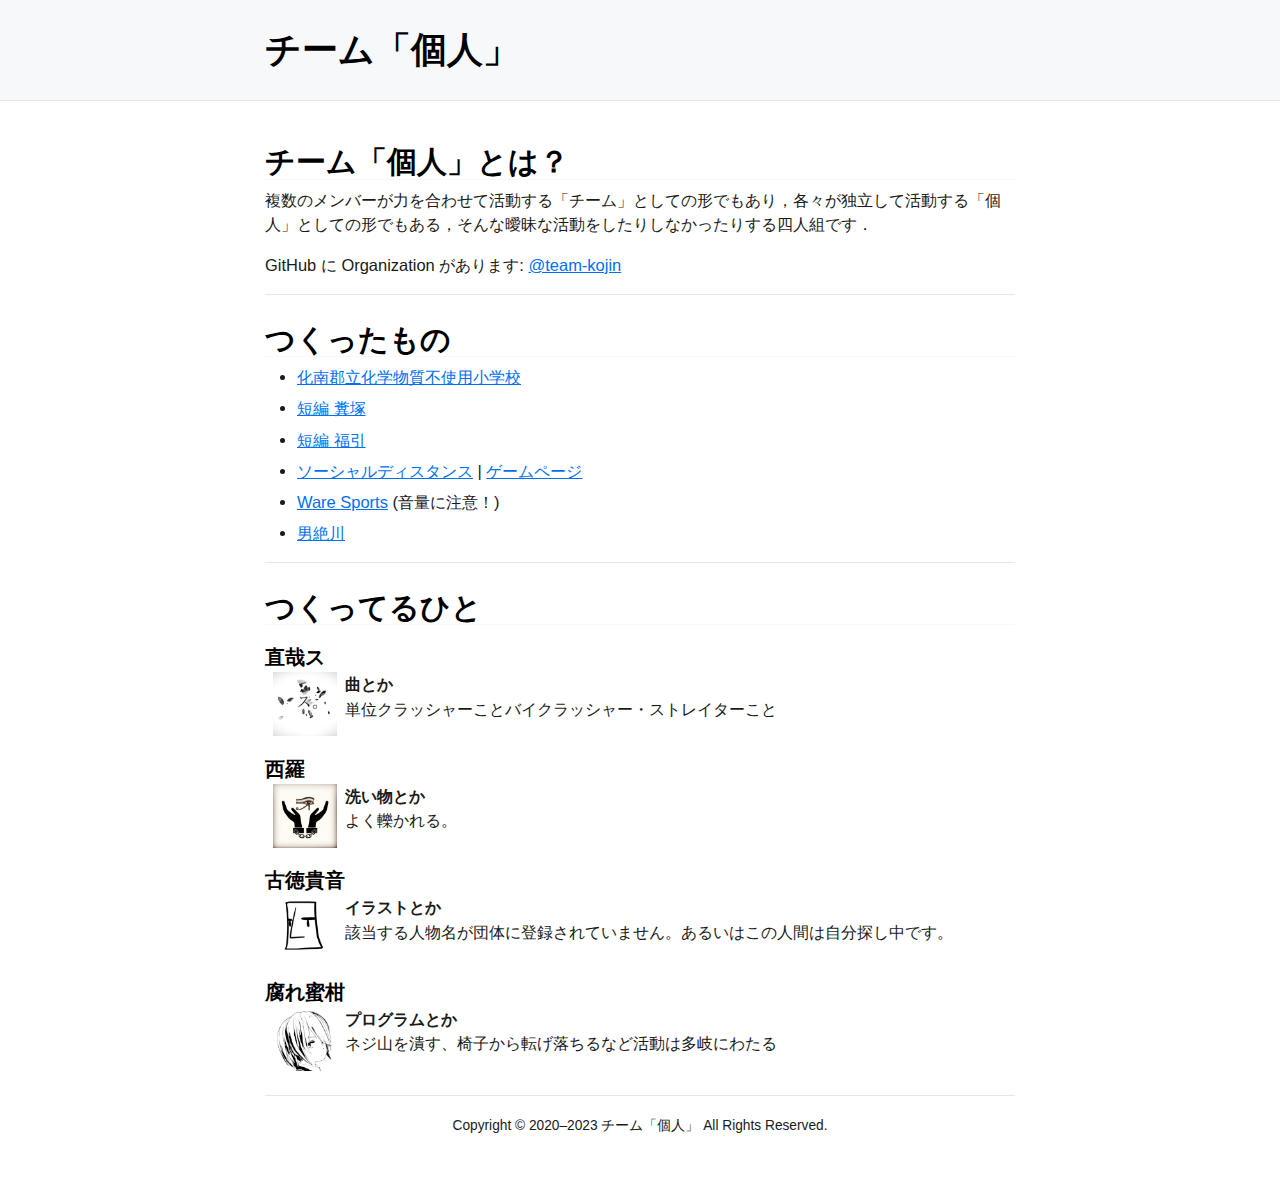
<file: index.html>
<!DOCTYPE html>
<html lang="ja">
<head>
<meta charset="utf-8">
<title>チーム「個人」</title>
<meta name="viewport" content="width=device-width, initial-scale=1.0">
<link rel="stylesheet" href="/css/new.css">
<style>
.c { text-align: center; }
.youtube { max-width: 100%; width: 510px; height: 315px; }
</style>
</head>
<body>
<main>
<header>
<h1>チーム「個人」</h1>
</header>
<article>
<h2>チーム「個人」とは？</h2>
<p>
複数のメンバーが力を合わせて活動する「チーム」としての形でもあり，各々が独立して活動する「個人」としての形でもある，そんな曖昧な活動をしたりしなかったりする四人組です．
</p>
<p>
GitHub に Organization があります: <a href="https://github.com/team-kojin">@team-kojin</a>
</p>
</article>
<hr>
<article>
<h2>つくったもの</h2>
<ul>
<li><a href="https://kusaremkn.github.io/kanan/">化南郡立化学物質不使用小学校</a></li>
<li><a href="/tkn/kusoduka.html">短編 糞塚</a></li>
<li><a href="/tkn/fukubiki.html">短編 福引</a></li>
<li><a href="/works/sodi.html">ソーシャルディスタンス</a> | <a href="/sodi/">ゲームページ</a></li>
<li><a href="/audio/waresports.wav">Ware Sports</a> (音量に注意！)</li>
<li><a href="/tkn/odaegawa.html">男絶川</a></li>
</ul>
</article>
<hr>
<article>
<h2>つくってるひと</h2>
<section>
<h4>直哉ス</h4>
<div>
<img style="vertical-align: middle; margin: auto .5rem; float: left;" height=64 alt="直哉ス" src="./img/noys.png">
<div><b>曲とか</b></div>
<p style="min-height: 2rem;">単位クラッシャーことバイクラッシャー・ストレイターこと</p>
</div>
</section>
<div style="clear: both;"></div>
<section>
<h4>西羅</h4>
<div>
<img style="vertical-align: middle; margin: auto .5rem; float: left;" height=64 alt="西羅" src="./img/nsr.png">
<div><b>洗い物とか</b></div>
<p style="min-height: 2rem;">よく轢かれる。</p>
</div>
</section>
<div style="clear: both;"></div>
<section>
<h4>古徳貴音</h4>
<div>
<img style="vertical-align: middle; margin: auto .5rem; float: left;" height=64 alt="古徳貴音" src="./img/tkn.png">
<div><b>イラストとか</b></div>
<p style="min-height: 2rem;">該当する人物名が団体に登録されていません。あるいはこの人間は自分探し中です。</p>
</div>
</section>
<div style="clear: both;"></div>
<section>
<h4>腐れ蜜柑</h4>
<div>
<img style="vertical-align: middle; margin: auto .5rem; float: left;" height=64 alt="腐れ蜜柑" src="./img/mkn.png">
<div><b>プログラムとか</b></div>
<p style="min-height: 2rem;">ネジ山を潰す、椅子から転げ落ちるなど活動は多岐にわたる</p>
</div>
</section>
<div style="clear: both;"></div>
</article>
</main>
<hr>
<footer class="c">
<p>
<small>
Copyright &copy; 2020&#x2013;2023 チーム「個人」
All Rights Reserved.
</small>
</p>
</footer>
</body>
</html>
</file>
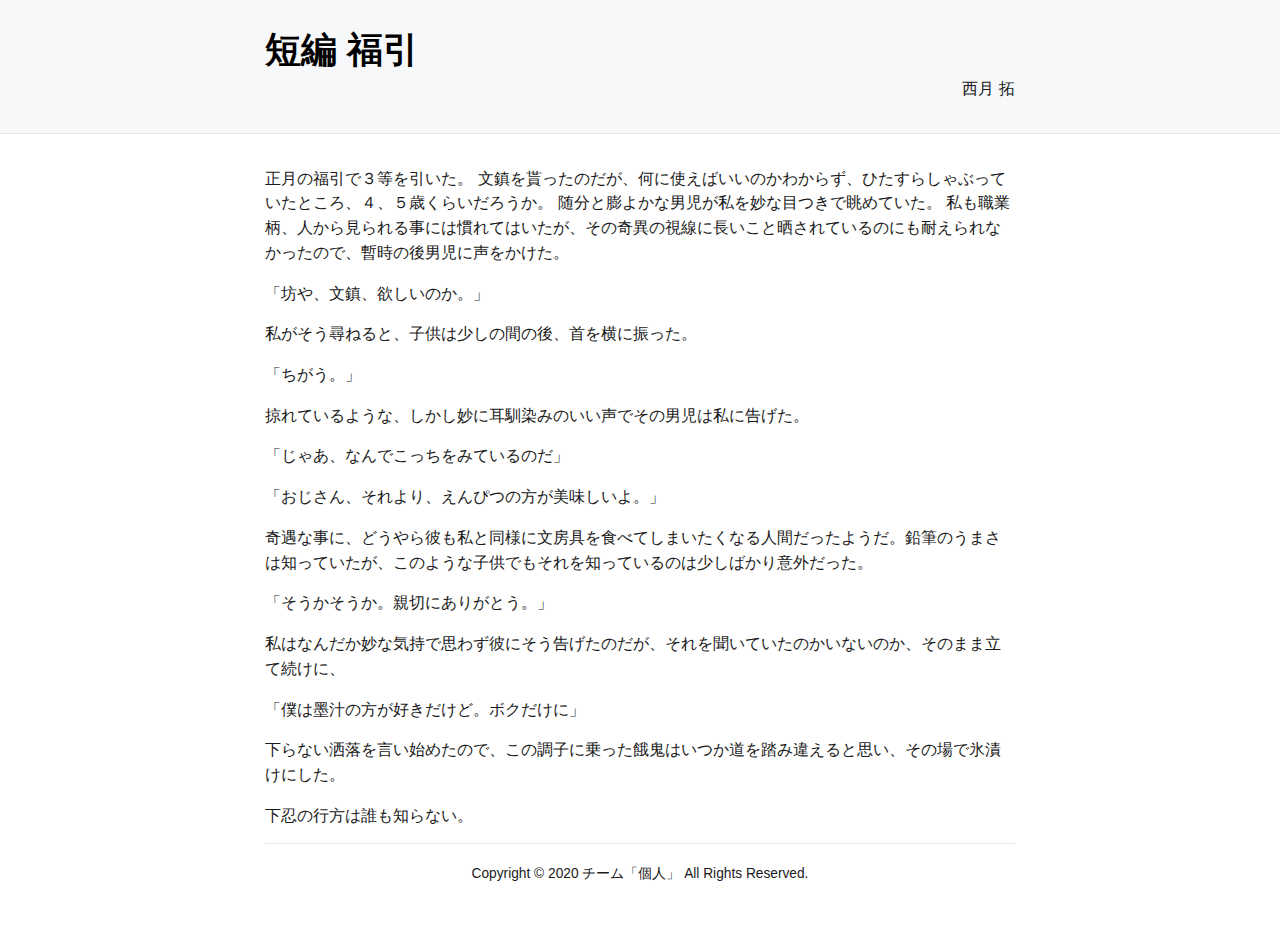
<file: tkn/fukubiki.html>
<!DOCTYPE html>
<html lang="ja">
<head>
<meta charset="utf-8">
<title>短編 福引</title>
<meta name="author" content="西月 拓">
<meta name="viewport" content="width=device-width, initial-scale=1.0">
<link rel="stylesheet" href="/css/new.css">
<style>
.c { text-align: center; }
.youtube { max-width: 100%; width: 510px; height: 315px; }
</style>
</head>
<body>
<article>
<header>
<h1>短編 福引</h1>
<div style="text-align: right;">
西月 拓
</div>
</header>
<main>
<p>
正月の福引で３等を引いた。
文鎮を貰ったのだが、何に使えばいいのかわからず、ひたすらしゃぶっていたところ、４、５歳くらいだろうか。
随分と膨よかな男児が私を妙な目つきで眺めていた。
私も職業柄、人から見られる事には慣れてはいたが、その奇異の視線に長いこと晒されているのにも耐えられなかったので、暫時の後男児に声をかけた。
</p>
<p>
「坊や、文鎮、欲しいのか。」
</p>
<p>
私がそう尋ねると、子供は少しの間の後、首を横に振った。
</p>
<p>
「ちがう。」
</p>
<p>
掠れているような、しかし妙に耳馴染みのいい声でその男児は私に告げた。
</p>
<p>
「じゃあ、なんでこっちをみているのだ」
</p>
<p>
「おじさん、それより、えんぴつの方が美味しいよ。」
</p>
<p>
奇遇な事に、どうやら彼も私と同様に文房具を食べてしまいたくなる人間だったようだ。鉛筆のうまさは知っていたが、このような子供でもそれを知っているのは少しばかり意外だった。
</p>
<p>
「そうかそうか。親切にありがとう。」
</p>
<p>
私はなんだか妙な気持で思わず彼にそう告げたのだが、それを聞いていたのかいないのか、そのまま立て続けに、
</p>
<p>
「僕は墨汁の方が好きだけど。ボクだけに」
</p>
<p>
下らない洒落を言い始めたので、この調子に乗った餓鬼はいつか道を踏み違えると思い、その場で氷漬けにした。
</p>
<p>
下忍の行方は誰も知らない。
</p>
</main>
<hr>
<footer class="c">
<p>
<small>
Copyright &copy; 2020 チーム「個人」
All Rights Reserved.
</small>
</p>
</footer>
</body>
</html>
</file>
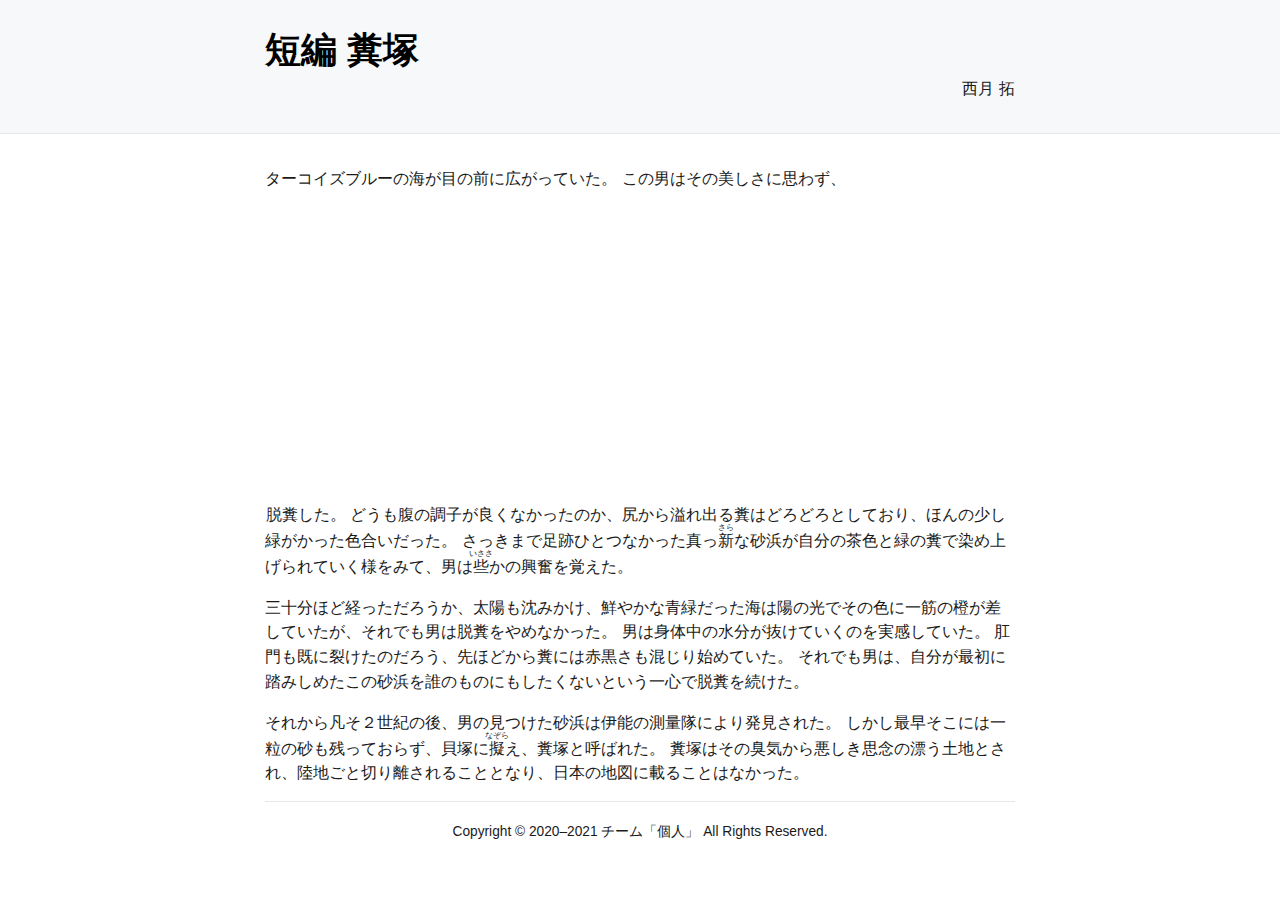
<file: tkn/kusoduka.html>
<!DOCTYPE html>
<html lang="ja">
<head>
<meta charset="utf-8">
<title>短編 糞塚</title>
<meta name="author" content="西月 拓">
<meta name="viewport" content="width=device-width, initial-scale=1.0">
<link rel="stylesheet" href="/css/new.css">
<style>
.c { text-align: center; }
.youtube { max-width: 100%; width: 510px; height: 315px; }
</style>
</head>
<body>
<article>
<header>
<h1>短編 糞塚</h1>
<div style="text-align: right;">
西月 拓
</div>
</header>
<main>
<p>
ターコイズブルーの海が目の前に広がっていた。
この男はその美しさに思わず、<br>
<span style="display: inline-block; margin: 10em -2px;"></span>
脱糞した。
どうも腹の調子が良くなかったのか、尻から溢れ出る糞はどろどろとしており、ほんの少し緑がかった色合いだった。
さっきまで足跡ひとつなかった真っ<ruby>新<rp>(</rp><rt>さら</rt><rp>)</rp></ruby>な砂浜が自分の茶色と緑の糞で染め上げられていく様をみて、男は<ruby>些<rp>(</rp><rt>いささ</rt><rp>)</rp></ruby>かの興奮を覚えた。
</p>
<p>
三十分ほど経っただろうか、太陽も沈みかけ、鮮やかな青緑だった海は陽の光でその色に一筋の橙が差していたが、それでも男は脱糞をやめなかった。
男は身体中の水分が抜けていくのを実感していた。
肛門も既に裂けたのだろう、先ほどから糞には赤黒さも混じり始めていた。
それでも男は、自分が最初に踏みしめたこの砂浜を誰のものにもしたくないという一心で脱糞を続けた。
</p>
<p>
それから凡そ２世紀の後、男の見つけた砂浜は伊能の測量隊により発見された。
しかし最早そこには一粒の砂も残っておらず、貝塚に<ruby>擬<rp>(</rp><rt>なぞら</rt><rp>)</rp></ruby>え、糞塚と呼ばれた。
糞塚はその臭気から悪しき思念の漂う土地とされ、陸地ごと切り離されることとなり、日本の地図に載ることはなかった。
</p>
</main>
<hr>
<footer class="c">
<p>
<small>
Copyright &copy; 2020&#x2013;2021 チーム「個人」
All Rights Reserved.
</small>
</p>
</footer>
</body>
</html>
</file>
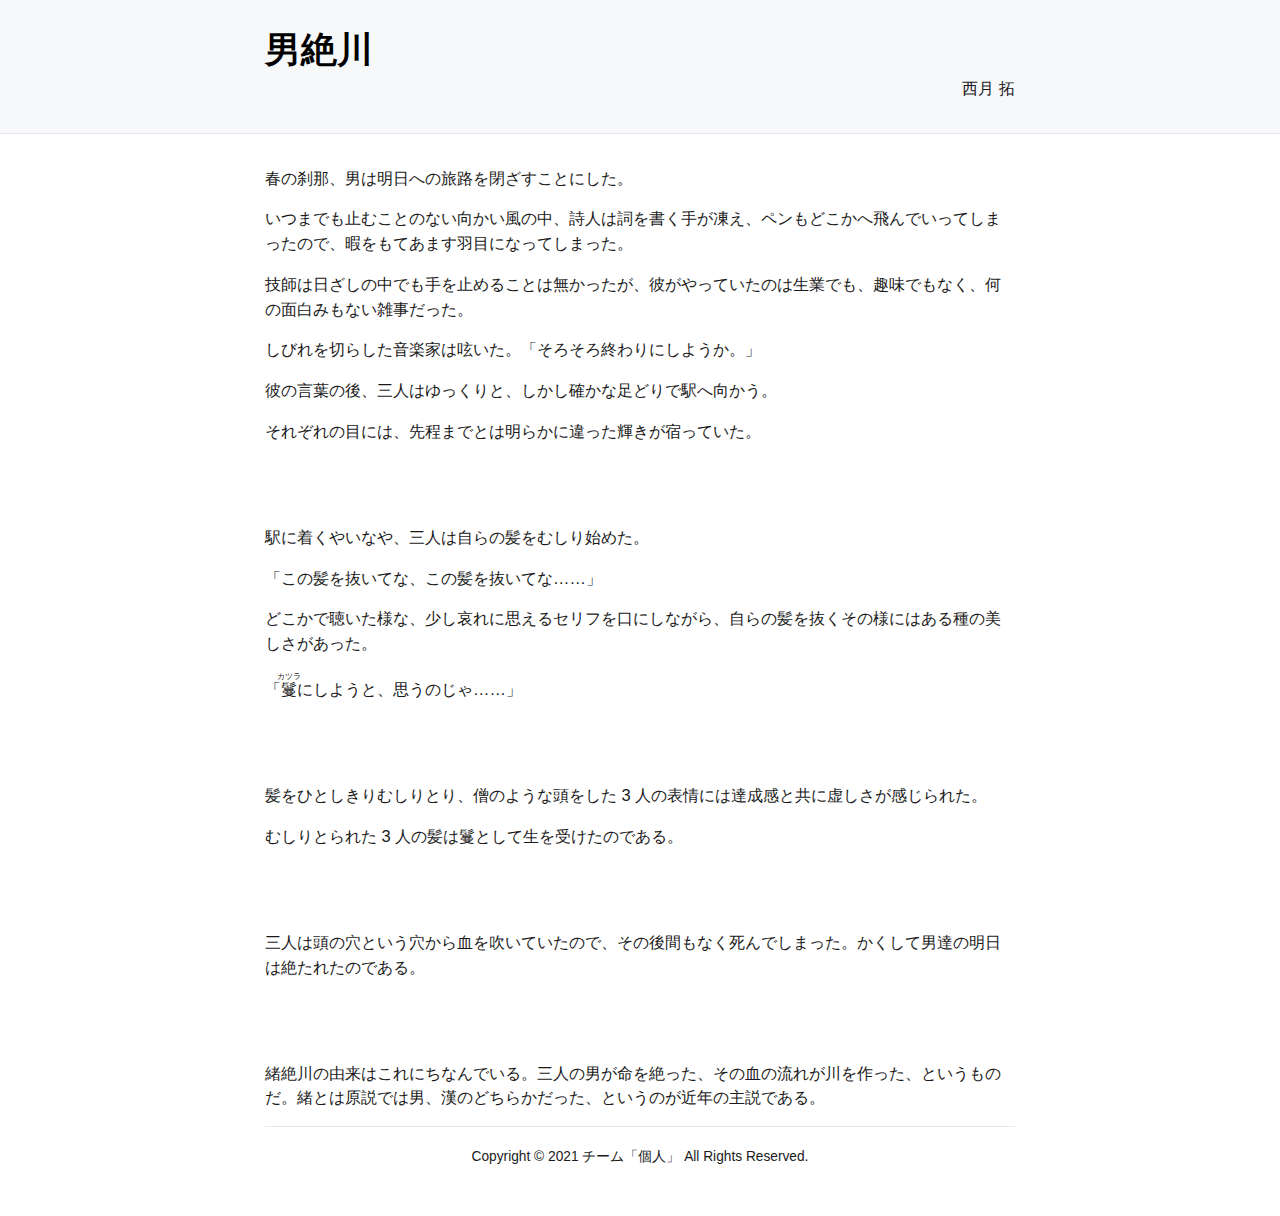
<file: tkn/odaegawa.html>
<!DOCTYPE html>
<html lang="ja">
<head>
<meta charset="utf-8">
<title>男絶川</title>
<meta name="author" content="西月 拓">
<meta name="viewport" content="width=device-width, initial-scale=1.0">
<link rel="stylesheet" href="/css/new.css">
<style>
.c { text-align: center; }
.youtube { max-width: 100%; width: 510px; height: 315px; }
</style>
</head>
<body>
<article>
<header>
<h1>男絶川</h1>
<div style="text-align: right;">
西月 拓
</div>
</header>
<main>
<p>
春の刹那、男は明日への旅路を閉ざすことにした。
</p>
<p>
いつまでも止むことのない向かい風の中、詩人は詞を書く手が凍え、ペンもどこかへ飛んでいってしまったので、暇をもてあます羽目になってしまった。
</p>
<p>
技師は日ざしの中でも手を止めることは無かったが、彼がやっていたのは生業でも、趣味でもなく、何の面白みもない雑事だった。
</p>
<p>
しびれを切らした音楽家は呟いた。「そろそろ終わりにしようか。」
</p>
<p>
彼の言葉の後、三人はゆっくりと、しかし確かな足どりで駅へ向かう。
</p>
<p>
それぞれの目には、先程までとは明らかに違った輝きが宿っていた。
</p>
<hr style="border: none; height: 3em;">
<p>
駅に着くやいなや、三人は自らの髪をむしり始めた。
</p>
<p>
「この髪を抜いてな、この髪を抜いてな……」
</p>
<p>
どこかで聴いた様な、少し哀れに思えるセリフを口にしながら、自らの髪を抜くその様にはある種の美しさがあった。
</p>
<p>
「<ruby>鬘<rp> (</rp><rt>カツラ</rt><rp>) </rp></ruby>にしようと、思うのじゃ……」
</p>
<hr style="border: none; height: 3em;">
<p>
髪をひとしきりむしりとり、僧のような頭をした 3 人の表情には達成感と共に虚しさが感じられた。
</p>
<p>
むしりとられた 3 人の髪は鬘として生を受けたのである。
</p>
<hr style="border: none; height: 3em;">
<p>
三人は頭の穴という穴から血を吹いていたので、その後間もなく死んでしまった。かくして男達の明日は絶たれたのである。
</p>
<hr style="border: none; height: 3em;">
<p>
緒絶川の由来はこれにちなんでいる。三人の男が命を絶った、その血の流れが川を作った、というものだ。緒とは原説では男、漢のどちらかだった、というのが近年の主説である。
</p>
</main>
<hr>
<footer class="c">
<p>
<small>
Copyright &copy; 2021 チーム「個人」
All Rights Reserved.
</small>
</p>
</footer>
</body>
</html>
</file>
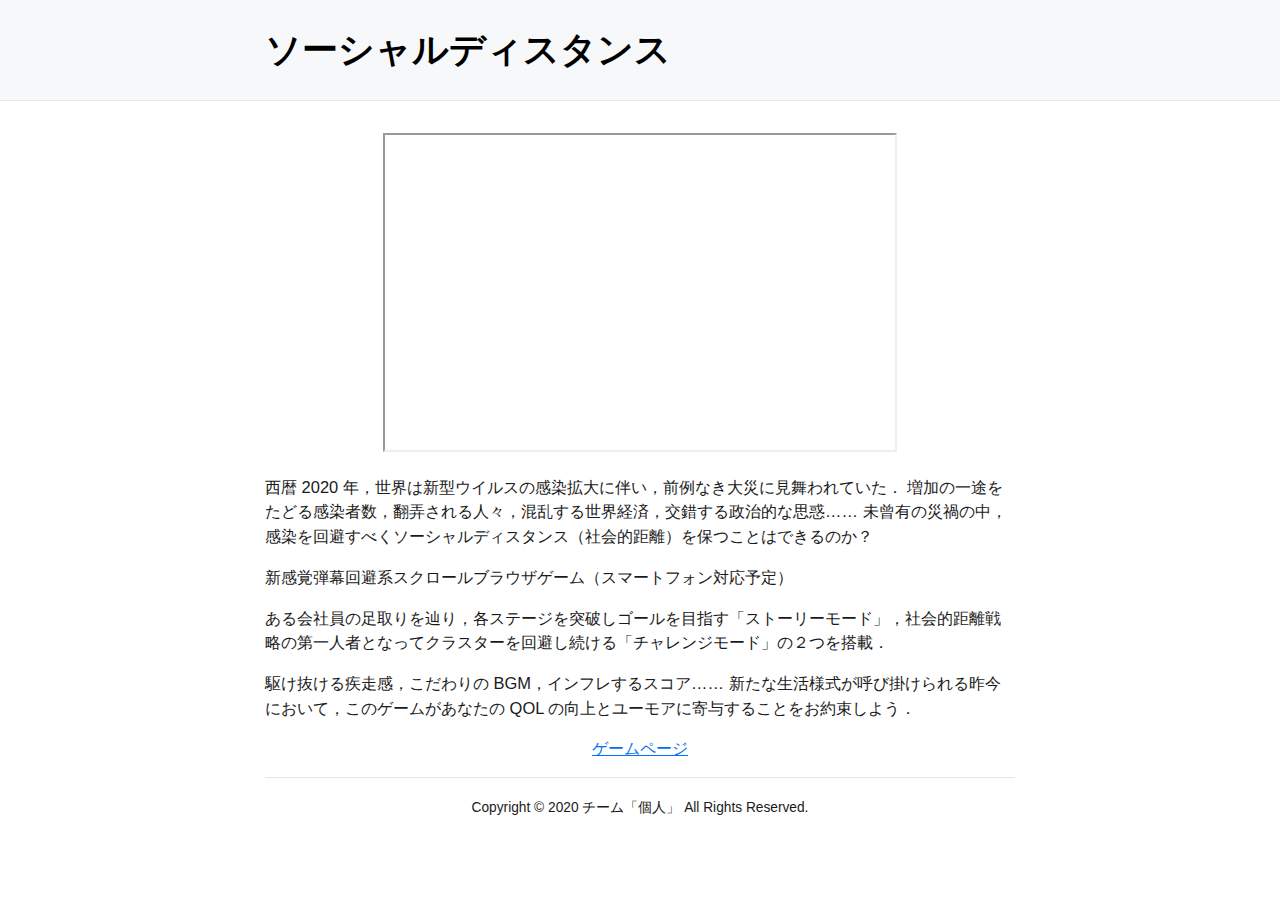
<file: works/sodi.html>
<!DOCTYPE html>
<html lang="ja">
<head>
<meta charset="utf-8">
<title>ソーシャルディスタンス</title>
<meta name="viewport" content="width=device-width, initial-scale=1.0">
<link rel="stylesheet" href="/css/new.css">
<style>
.c { text-align: center; }
.youtube { max-width: 100%; width: 510px; height: 315px; }
</style>
</head>
<body>
<main>
<header>
<h1>ソーシャルディスタンス</h1>
</header>
<article>
<div class="c">
<iframe class="youtube" src="https://www.youtube.com/embed/KBbh6_LM7NI" allow="accelerometer; autoplay; clipboard-write; encrypted-media; gyroscope; picture-in-picture" allowfullscreen></iframe>
</div>
<p>
西暦 2020 年，世界は新型ウイルスの感染拡大に伴い，前例なき大災に見舞われていた．
増加の一途をたどる感染者数，翻弄される人々，混乱する世界経済，交錯する政治的な思惑……
未曾有の災禍の中，感染を回避すべくソーシャルディスタンス（社会的距離）を保つことはできるのか？
</p>
<p>
新感覚弾幕回避系スクロールブラウザゲーム（スマートフォン対応予定）
</p>
<p>
ある会社員の足取りを辿り，各ステージを突破しゴールを目指す「ストーリーモード」，社会的距離戦略の第一人者となってクラスターを回避し続ける「チャレンジモード」の２つを搭載．
</p>
<p>
駆け抜ける疾走感，こだわりの BGM，インフレするスコア……
新たな生活様式が呼び掛けられる昨今において，このゲームがあなたの QOL の向上とユーモアに寄与することをお約束しよう．
</p>
<nav>
<div class="c"><a href="/sodi/">ゲームページ</a></div>
</nav>
</article>
</main>
<hr>
<footer class="c">
<p>
<small>
Copyright &copy; 2020 チーム「個人」
All Rights Reserved.
</small>
</p>
</footer>
</body>
</html>
</file>
<file: css/new.css>
/*-
MIT License

Copyright (c) 2020 Example (https://github.com/3x)

Permission is hereby granted, free of charge, to any person obtaining a copy
of this software and associated documentation files (the "Software"), to deal
in the Software without restriction, including without limitation the rights
to use, copy, modify, merge, publish, distribute, sublicense, and/or sell
copies of the Software, and to permit persons to whom the Software is
furnished to do so, subject to the following conditions:

The above copyright notice and this permission notice shall be included in all
copies or substantial portions of the Software.

THE SOFTWARE IS PROVIDED "AS IS", WITHOUT WARRANTY OF ANY KIND, EXPRESS OR
IMPLIED, INCLUDING BUT NOT LIMITED TO THE WARRANTIES OF MERCHANTABILITY,
FITNESS FOR A PARTICULAR PURPOSE AND NONINFRINGEMENT. IN NO EVENT SHALL THE
AUTHORS OR COPYRIGHT HOLDERS BE LIABLE FOR ANY CLAIM, DAMAGES OR OTHER
LIABILITY, WHETHER IN AN ACTION OF CONTRACT, TORT OR OTHERWISE, ARISING FROM,
OUT OF OR IN CONNECTION WITH THE SOFTWARE OR THE USE OR OTHER DEALINGS IN THE
SOFTWARE.
*/

:root {
	--nc-font-sans: 'Inter', -apple-system, BlinkMacSystemFont, 'Segoe UI', Roboto, Oxygen, Ubuntu, Cantarell, 'Open Sans', 'Helvetica Neue', sans-serif, "Apple Color Emoji", "Segoe UI Emoji", "Segoe UI Symbol";
	--nc-font-mono: Consolas, monaco, 'Ubuntu Mono', 'Liberation Mono', 'Courier New', Courier, monospace;

	/* Light theme */
	--nc-tx-1: #000000;
	--nc-tx-2: #1A1A1A;
	--nc-bg-1: #FFFFFF;
	--nc-bg-2: #F6F8FA;
	--nc-bg-3: #E5E7EB;
	--nc-lk-1: #0070F3;
	--nc-lk-2: #0366D6;
	--nc-lk-tx: #FFFFFF;
	--nc-ac-1: #79FFE1;
	--nc-ac-tx: #0C4047;

	/* Dark theme */
	--nc-d-tx-1: #ffffff;
	--nc-d-tx-2: #eeeeee;
	--nc-d-bg-1: #000000;
	--nc-d-bg-2: #111111;
	--nc-d-bg-3: #222222;
	--nc-d-lk-1: #3291FF;
	--nc-d-lk-2: #0070F3;
	--nc-d-lk-tx: #FFFFFF;
	--nc-d-ac-1: #7928CA;
	--nc-d-ac-tx: #FFFFFF;
}

@media (prefers-color-scheme: dark) {
	:root {
		--nc-tx-1: var(--nc-d-tx-1);
		--nc-tx-2: var(--nc-d-tx-2);
		--nc-bg-1: var(--nc-d-bg-1);
		--nc-bg-2: var(--nc-d-bg-2);
		--nc-bg-3: var(--nc-d-bg-3);
		--nc-lk-1: var(--nc-d-lk-1);
		--nc-lk-2: var(--nc-d-lk-2);
		--nc-lk-tx: var(--nc--dlk-tx);
		--nc-ac-1: var(--nc-d-ac-1);
		--nc-ac-tx: var(--nc--dac-tx);
	}
}

* {
	/* Reset margins and padding */
	margin: 0;
	padding: 0;
}

address,
area,
article,
aside,
audio,
blockquote,
datalist,
details,
dl,
fieldset,
figure,
form,
input,
iframe,
img,
meter,
nav,
ol,
optgroup,
option,
output,
p,
pre,
progress,
ruby,
section,
table,
textarea,
ul,
video {
	/* Margins for most elements */
	margin-bottom: 1rem;
}

html,input,select,button {
	/* Set body font family and some finicky elements */
	font-family: var(--nc-font-sans);
}

body {
	/* Center body in page */
	margin: 0 auto;
	max-width: 750px;
	padding: 2rem;
	border-radius: 6px;
	overflow-x: hidden;
	word-break: break-word;
	overflow-wrap: break-word;
	background: var(--nc-bg-1);

	/* Main body text */
	color: var(--nc-tx-2);
	font-size: 1.03rem;
	line-height: 1.5;
}

::selection {
	/* Set background color for selected text */
	background: var(--nc-ac-1);
	color: var(--nc-ac-tx);
}

h1,h2,h3,h4,h5,h6 {
	line-height: 1;
	color: var(--nc-tx-1);
	padding-top: .875rem;
}

h1,
h2,
h3 {
	color: var(--nc-tx-1);
	padding-bottom: 2px;
	margin-bottom: 8px;
	border-bottom: 1px solid var(--nc-bg-2);
}

h4,
h5,
h6 {
	margin-bottom: .3rem;
}

h1 {
	font-size: 2.25rem;
}

h2 {
	font-size: 1.85rem;
}

h3 {
	font-size: 1.55rem;
}

h4 {
	font-size: 1.25rem;
}

h5 {
	font-size: 1rem;
}

h6 {
	font-size: .875rem;
}

a {
	color: var(--nc-lk-1);
}

a:hover {
	color: var(--nc-lk-2);
}

abbr:hover {
	/* Set the '?' cursor while hovering an abbreviation */
	cursor: help;
}

blockquote {
	padding: 1.5rem;
	background: var(--nc-bg-2);
	border-left: 5px solid var(--nc-bg-3);
}

abbr {
	cursor: help;
}

blockquote *:last-child {
	padding-bottom: 0;
	margin-bottom: 0;
}

header {
	background: var(--nc-bg-2);
	border-bottom: 1px solid var(--nc-bg-3);
	padding: 2rem 1.5rem;
	
	/* This sets the right and left margins to cancel out the body's margins. It's width is still the same, but the background stretches across the page's width. */

	margin: -2rem calc(50% - 50vw) 2rem;

	/* Shorthand for:

	margin-top: -2rem;
	margin-bottom: 2rem;

	margin-left: calc(50% - 50vw);
	margin-right: calc(50% - 50vw); */

	padding-left: calc(50vw - 50%);
	padding-right: calc(50vw - 50%);
}

header h1,
header h2,
header h3 {
	padding-bottom: 0;
	border-bottom: 0;
}

header > *:first-child {
	margin-top: 0;
	padding-top: 0;
}

header > *:last-child {
	margin-bottom: 0;
}

a button,
button,
input[type="submit"],
input[type="reset"],
input[type="button"] {
	font-size: 1rem;
	display: inline-block;
	padding: 6px 12px;
	text-align: center;
	text-decoration: none;
	white-space: nowrap;
	background: var(--nc-lk-1);
	color: var(--nc-lk-tx);
	border: 0;
	border-radius: 4px;
	box-sizing: border-box;
	cursor: pointer;
	color: var(--nc-lk-tx);
}

a button[disabled],
button[disabled],
input[type="submit"][disabled],
input[type="reset"][disabled],
input[type="button"][disabled] {
	cursor: default;
	opacity: .5;

	/* Set the [X] cursor while hovering a disabled link */
	cursor: not-allowed;
}

.button:focus,
.button:enabled:hover,
button:focus,
button:enabled:hover,
input[type="submit"]:focus,
input[type="submit"]:enabled:hover,
input[type="reset"]:focus,
input[type="reset"]:enabled:hover,
input[type="button"]:focus,
input[type="button"]:enabled:hover {
	background: var(--nc-lk-2);
}

a img {
	margin-bottom: 0px;
}

code,
pre,
kbd,
samp {
	/* Set the font family for monospaced elements */
	font-family: var(--nc-font-mono);
}

code,
samp,
kbd,
pre {
	/* The main preformatted style. This is changed slightly across different cases. */
	background: var(--nc-bg-2);
	border: 1px solid var(--nc-bg-3);
	border-radius: 4px;
	padding: 3px 6px;
	/* ↓ font-size is relative to containing element, so it scales for titles*/
	font-size: 0.9em;
}

kbd {
	/* Makes the kbd element look like a keyboard key */
	border-bottom: 3px solid var(--nc-bg-3);
}

pre {
	padding: 1rem 1.4rem;
	max-width: 100%;
	overflow: auto;
}

pre code {
	/* When <code> is in a <pre>, reset it's formatting to blend in */
	background: inherit;
	font-size: inherit;
	color: inherit;
	border: 0;
	padding: 0;
	margin: 0;
}

code pre {
	/* When <pre> is in a <code>, reset it's formatting to blend in */
	display: inline;
	background: inherit;
	font-size: inherit;
	color: inherit;
	border: 0;
	padding: 0;
	margin: 0;
}

details {
	/* Make the <details> look more "clickable" */
	padding: .6rem 1rem;
	background: var(--nc-bg-2);
	border: 1px solid var(--nc-bg-3);
	border-radius: 4px;
}

summary {
	/* Makes the <summary> look more like a "clickable" link with the pointer cursor */
	cursor: pointer;
	font-weight: bold;
}

details[open] {
	/* Adjust the <details> padding while open */
	padding-bottom: .75rem;
}

details[open] summary {
	/* Adjust the <details> padding while open */
	margin-bottom: 6px;
}

details[open]>*:last-child {
	/* Resets the bottom margin of the last element in the <details> while <details> is opened. This prevents double margins/paddings. */
	margin-bottom: 0;
}

dt {
	font-weight: bold;
}

dd::before {
	/* Add an arrow to data table definitions */
	content: '→ ';
}

hr {
	/* Reset the border of the <hr> separator, then set a better line */
	border: 0;
	border-bottom: 1px solid var(--nc-bg-3);
	margin: 1rem auto;
}

fieldset {
	margin-top: 1rem;
	padding: 2rem;
	border: 1px solid var(--nc-bg-3);
	border-radius: 4px;
}

legend {
	padding: auto .5rem;
}

table {
	/* border-collapse sets the table's elements to share borders, rather than floating as separate "boxes". */
	border-collapse: collapse;
	width: 100%
}

td,
th {
	border: 1px solid var(--nc-bg-3);
	text-align: left;
	padding: .5rem;
}

th {
	background: var(--nc-bg-2);
}

tr:nth-child(even) {
	/* Set every other cell slightly darker. Improves readability. */
	background: var(--nc-bg-2);
}

table caption {
	font-weight: bold;
	margin-bottom: .5rem;
}

textarea {
	/* Don't let the <textarea> extend off the screen naturally or when dragged by the user */
	max-width: 100%;
}

ol,
ul {
	/* Replace the browser default padding */
	padding-left: 2rem;
}

li {
	margin-top: .4rem;
}

ul ul,
ol ul,
ul ol,
ol ol {
	margin-bottom: 0;
}

mark {
	padding: 3px 6px;
	background: var(--nc-ac-1);
	color: var(--nc-ac-tx);
}

textarea,
select,
input {
	padding: 6px 12px;
	margin-bottom: .5rem;
	background: var(--nc-bg-2);
	color: var(--nc-tx-2);
	border: 1px solid var(--nc-bg-3);
	border-radius: 4px;
	box-shadow: none;
	box-sizing: border-box;
}

img {
	max-width: 100%;
}
</file>
